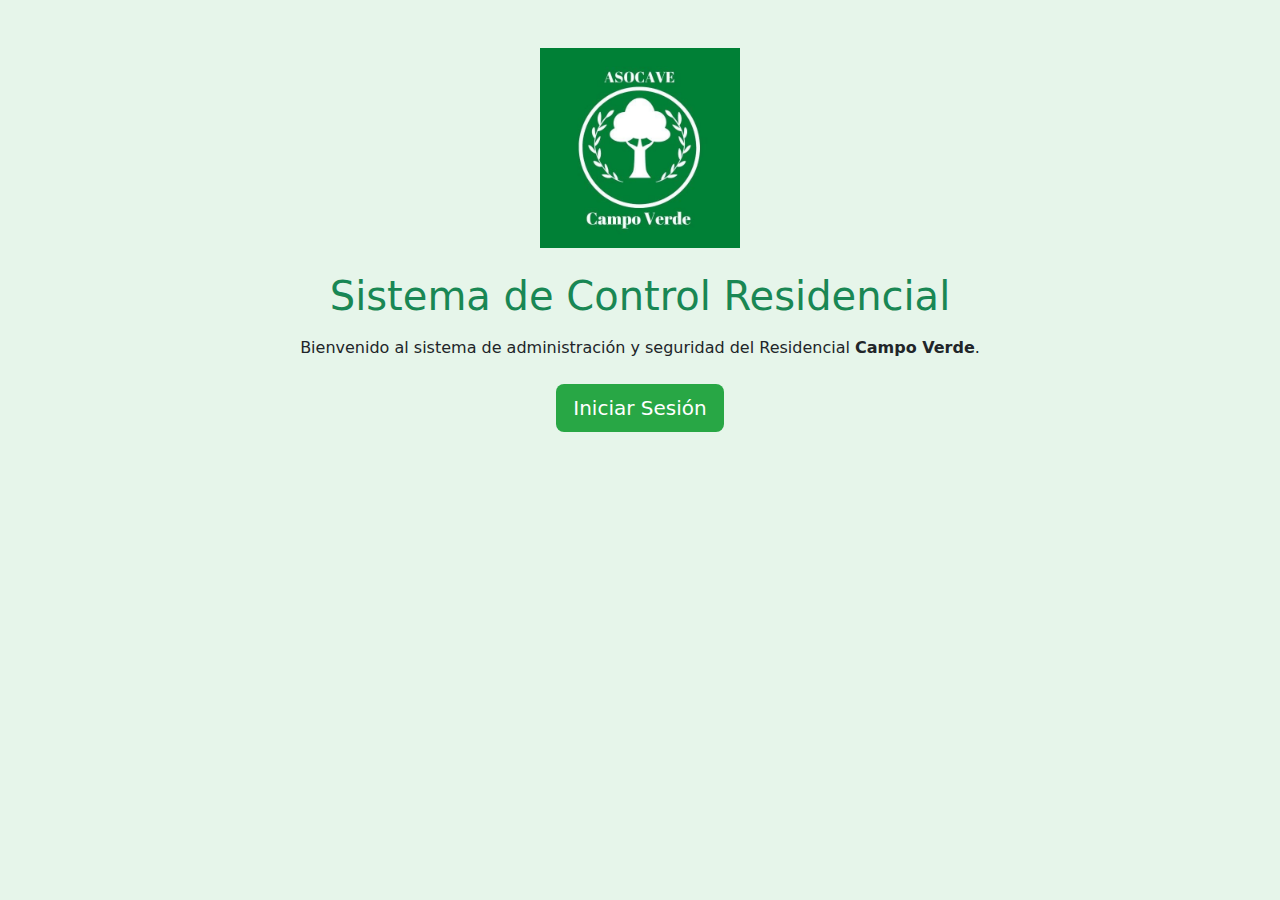
<file: index.html>
<!DOCTYPE html>
<html lang="es">
<head>
  <meta charset="UTF-8" />
  <meta name="viewport" content="width=device-width, initial-scale=1" />
  <title>Campo Verde - Bienvenido</title>
  <link href="https://cdn.jsdelivr.net/npm/bootstrap@5.3.3/dist/css/bootstrap.min.css" rel="stylesheet" />
  <script src="https://cdn.jsdelivr.net/npm/bootstrap@5.3.3/dist/js/bootstrap.bundle.min.js"></script>
  <link rel="stylesheet" href="css/style.css" />
</head>
<body>
  <div class="container text-center mt-5">
    <img src="images/logo.jpg" alt="Logo Campo Verde" class="img-fluid mb-4" style="max-width: 200px;">
    <h1 class="text-success mb-3">Sistema de Control Residencial</h1>
    <p class="mb-4">Bienvenido al sistema de administración y seguridad del Residencial <strong>Campo Verde</strong>.</p>
    <a href="login.html" class="btn btn-green btn-lg">Iniciar Sesión</a>
  </div>
</body>
</html>
</file>
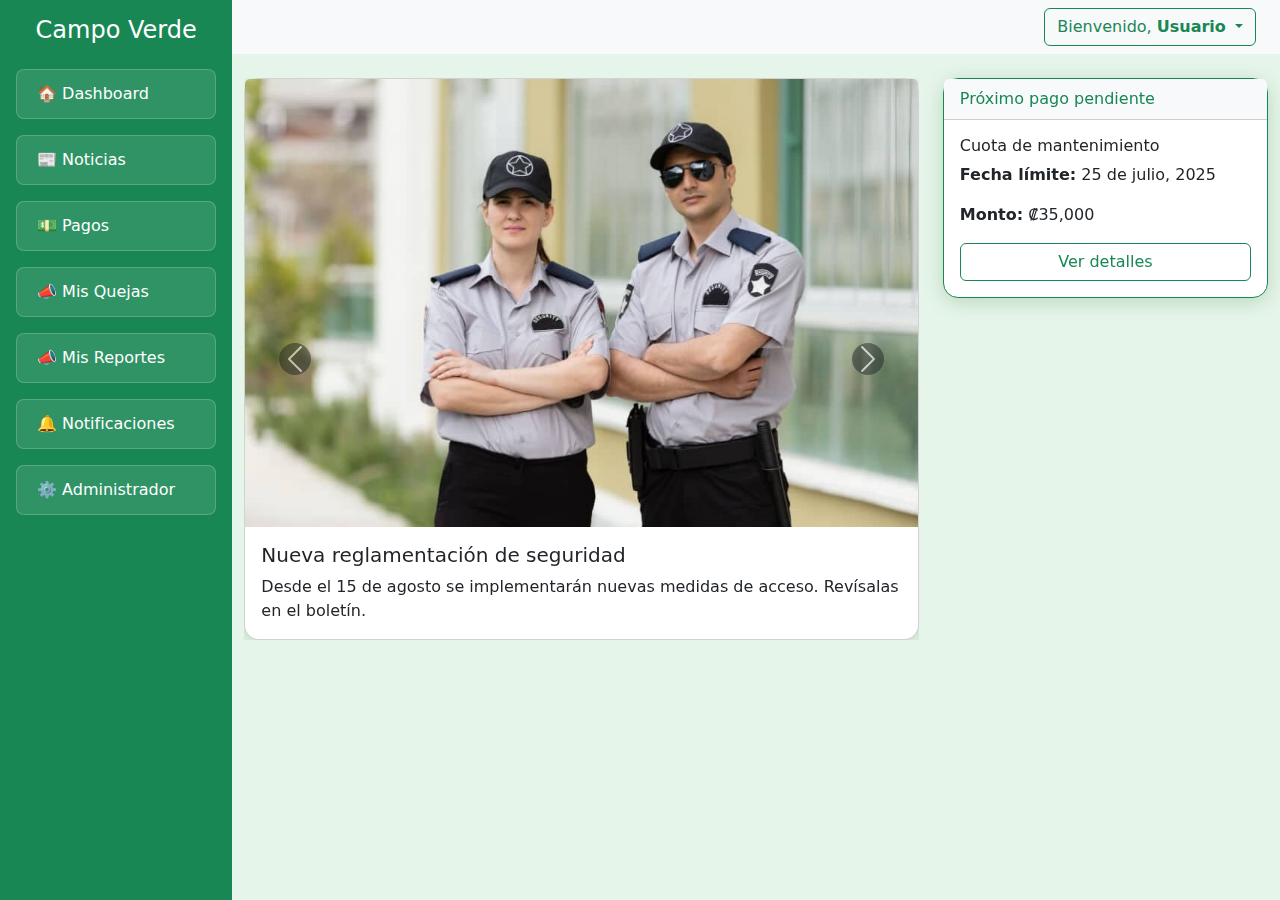
<file: dashboard.html>
<!DOCTYPE html>
<html lang="es">
<head>
  <meta charset="UTF-8" />
  <meta name="viewport" content="width=device-width, initial-scale=1" />
  <title>Dashboard - Campo Verde</title>
  <link href="https://cdn.jsdelivr.net/npm/bootstrap@5.3.3/dist/css/bootstrap.min.css" rel="stylesheet" />
  <script src="https://cdn.jsdelivr.net/npm/bootstrap@5.3.3/dist/js/bootstrap.bundle.min.js"></script>
  <link rel="stylesheet" href="css/style.css" />
</head>

<body>
  <div class="d-flex">
    <!-- Sidebar -->
    <nav class="bg-success text-white p-3 min-vh-100" style="width: 250px;">
      <h4 class="mb-4 text-center">Campo Verde</h4>
      <ul class="nav flex-column">
        <li class="nav-item"><a href="dashboard.html" class="nav-link text-white activo">🏠 Dashboard</a></li>
        <li class="nav-item"><a href="noticias.html" class="nav-link text-white">📰 Noticias</a></li>
        <li class="nav-item"><a href="pagos.html" class="nav-link text-white">💵 Pagos</a></li>
        <li class="nav-item"><a href="quejas.html" class="nav-link text-white">📣 Mis Quejas</a></li>
        <li class="nav-item"><a href="quejas.html" class="nav-link text-white">📣 Mis Reportes</a></li>
        <li class="nav-item"><a href="notificaciones.html" class="nav-link text-white">🔔 Notificaciones</a></li>

        <li class="nav-item">
          <a id="adminToggle" class="nav-link text-white" data-bs-toggle="collapse" href="#adminMenu" role="button" aria-expanded="false" aria-controls="adminMenu">
            ⚙️ Administrador
          </a>
          <div class="collapse" id="adminMenu">
            <ul class="nav flex-column ms-3 mt-2">
              <li class="nav-item"><a href="usuarios.html" class="nav-link text-white">👤 Gestión de Usuarios</a></li>
              <li class="nav-item"><a href="quejas_admin.html" class="nav-link text-white">📣 Ver Quejas</a></li>
              <li class="nav-item"><a href="reportes_admin.html" class="nav-link text-white">📋 Ver Reportes</a></li>
              <li class="nav-item"><a href="pagos_admin.html" class="nav-link text-white">🧍‍♂️💵 Pagos Usuarios</a></li>
            </ul>
          </div>
        </li>
      </ul>
    </nav>

    <!-- Contenedor derecho -->
    <div class="flex-grow-1">
      <!-- Topbar -->
      <nav class="navbar navbar-expand-lg navbar-light bg-light justify-content-end px-4">
        <div class="dropdown">
          <a class="btn btn-outline-success dropdown-toggle" href="#" role="button" data-bs-toggle="dropdown">
            Bienvenido, <strong data-user-name>Usuario</strong>
          </a>
          <ul class="dropdown-menu dropdown-menu-end">
            <li><a class="dropdown-item" href="#">Ajustes</a></li>
            <li><hr class="dropdown-divider"></li>
            <!-- Cierra sesión real en backend -->
            <li><a class="dropdown-item" href="#" id="logoutBtn">Cerrar sesión</a></li>
          </ul>
        </div>
      </nav>

      <!-- Contenido -->
      <div class="container mt-4">
        <div class="row">
          <div class="col-md-8 mb-4">
            <div id="carruselNoticias" class="carousel slide" data-bs-ride="carousel">
              <div class="carousel-inner">
                <div class="carousel-item active">
                  <div class="card">
                    <img src="images/noticia1.jpg" class="card-img-top" alt="Seguridad">
                    <div class="card-body">
                      <h5 class="card-title">Nueva reglamentación de seguridad</h5>
                      <p class="card-text">Desde el 15 de agosto se implementarán nuevas medidas de acceso. Revísalas en el boletín.</p>
                    </div>
                  </div>
                </div>

                <div class="carousel-item">
                  <div class="card">
                    <img src="images/noticia2.jpg" class="card-img-top" alt="Actividad comunitaria">
                    <div class="card-body">
                      <h5 class="card-title">Actividad comunitaria</h5>
                      <p class="card-text">Este sábado habrá jornada de limpieza y siembra de árboles. ¡Participa con tu familia!</p>
                    </div>
                  </div>
                </div>

                <div class="carousel-item">
                  <div class="card">
                    <img src="images/noticia3.jpg" class="card-img-top" alt="Cámaras">
                    <div class="card-body">
                      <h5 class="card-title">Revisión de cámaras</h5>
                      <p class="card-text">Esta semana se realizará mantenimiento a todas las cámaras del residencial.</p>
                    </div>
                  </div>
                </div>
              </div>

              <button class="carousel-control-prev" type="button" data-bs-target="#carruselNoticias" data-bs-slide="prev">
                <span class="carousel-control-prev-icon bg-dark rounded-circle" aria-hidden="true"></span>
              </button>
              <button class="carousel-control-next" type="button" data-bs-target="#carruselNoticias" data-bs-slide="next">
                <span class="carousel-control-next-icon bg-dark rounded-circle" aria-hidden="true"></span>
              </button>
            </div>
          </div>

          <div class="col-md-4 mb-4">
            <div class="card border-success">
              <div class="card-header bg-light text-success">
                Próximo pago pendiente
              </div>
              <div class="card-body">
                <h6 class="card-title">Cuota de mantenimiento</h6>
                <p class="card-text"><strong>Fecha límite:</strong> 25 de julio, 2025</p>
                <p class="card-text"><strong>Monto:</strong> ₡35,000</p>
                <a href="pagos.html" class="btn btn-outline-success w-100">Ver detalles</a>
              </div>
            </div>
          </div>
        </div>
      </div><!-- /.container -->
    </div><!-- /.flex-grow-1 -->
  </div><!-- /.d-flex -->

  <!-- auth -->
  <script src="js/script_auth.js"></script>
  <script>
    // Cualquier usuario logueado (admin o user) puede entrar al dashboard
    authGuard();
  </script>
</body>
</html>
</file>
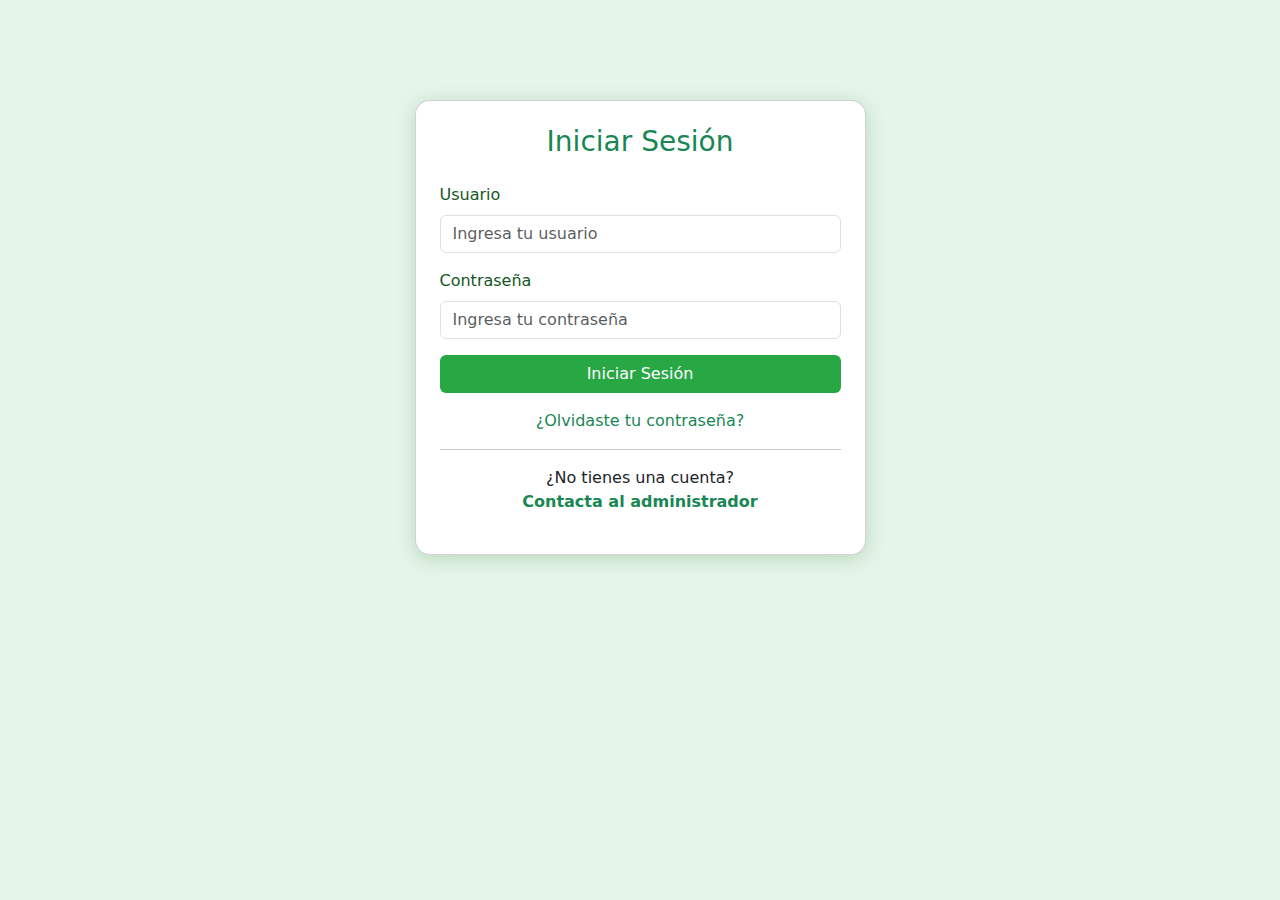
<file: login.html>
<!-- login.html -->
<!DOCTYPE html>
<html lang="es">
<head>
  <meta charset="UTF-8" />
  <meta name="viewport" content="width=device-width, initial-scale=1" />
  <title>Login - Campo Verde</title>
  <link href="https://cdn.jsdelivr.net/npm/bootstrap@5.3.3/dist/css/bootstrap.min.css" rel="stylesheet" />
  <script src="https://cdn.jsdelivr.net/npm/bootstrap@5.3.3/dist/js/bootstrap.bundle.min.js"></script>
  <link rel="stylesheet" href="css/style.css" />
</head>
<body>
  <div class="container login-container">
    <div class="row justify-content-center">
      <div class="col-md-6 col-lg-5">
        <div class="card p-4">
          <h3 class="text-center text-success mb-4">Iniciar Sesión</h3>
          <form>
            <div class="mb-3">
              <label for="usuario" class="form-label">Usuario</label>
              <input type="text" class="form-control" id="usuario" placeholder="Ingresa tu usuario">
            </div>
            <div class="mb-3">
              <label for="contrasena" class="form-label">Contraseña</label>
              <input type="password" class="form-control" id="contrasena" placeholder="Ingresa tu contraseña">
            </div>
            <div class="d-grid gap-2">
              <a href="dashboard.html" class="btn btn-green">Iniciar Sesión</a>
            </div>
            <div class="text-center mt-3">
              <a href="recuperar.html" class="text-decoration-none text-success">¿Olvidaste tu contraseña?</a>
            </div>
          </form>
          <hr>
          <div class="text-center">
            <p class="mb-0">¿No tienes una cuenta?</p>
            <p><strong><a href="mailto:admin@ejemplo.com" class="text-success text-decoration-none">Contacta al administrador</a></strong></p>
          </div>
        </div>
      </div>
    </div>
  </div>
</body>
</html>
</file>
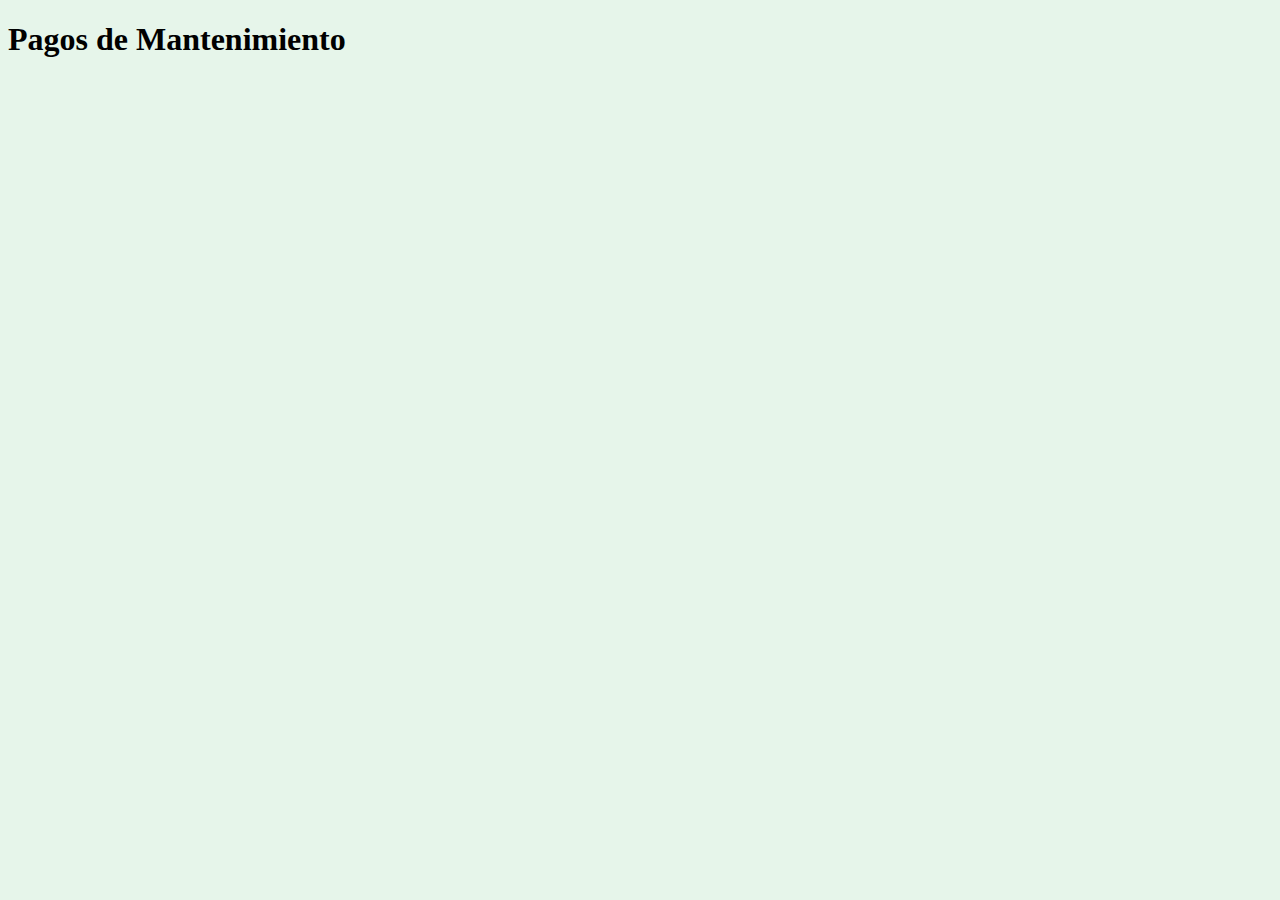
<file: pagos.html>
<!DOCTYPE html>
<html lang="es">
<head>
  <meta charset="UTF-8">
  <title>Pagos | Campo Verde</title>
  <link rel="stylesheet" href="css/style.css">
</head>
<body>
  <div class="row">
    <nav class="sidebar">
      <!-- mismo sidebar -->
    </nav>
    <main class="main container">
      <header><h1>Pagos de Mantenimiento</h1></header>
    </main>
  </div>
</body>
</html>
</file>
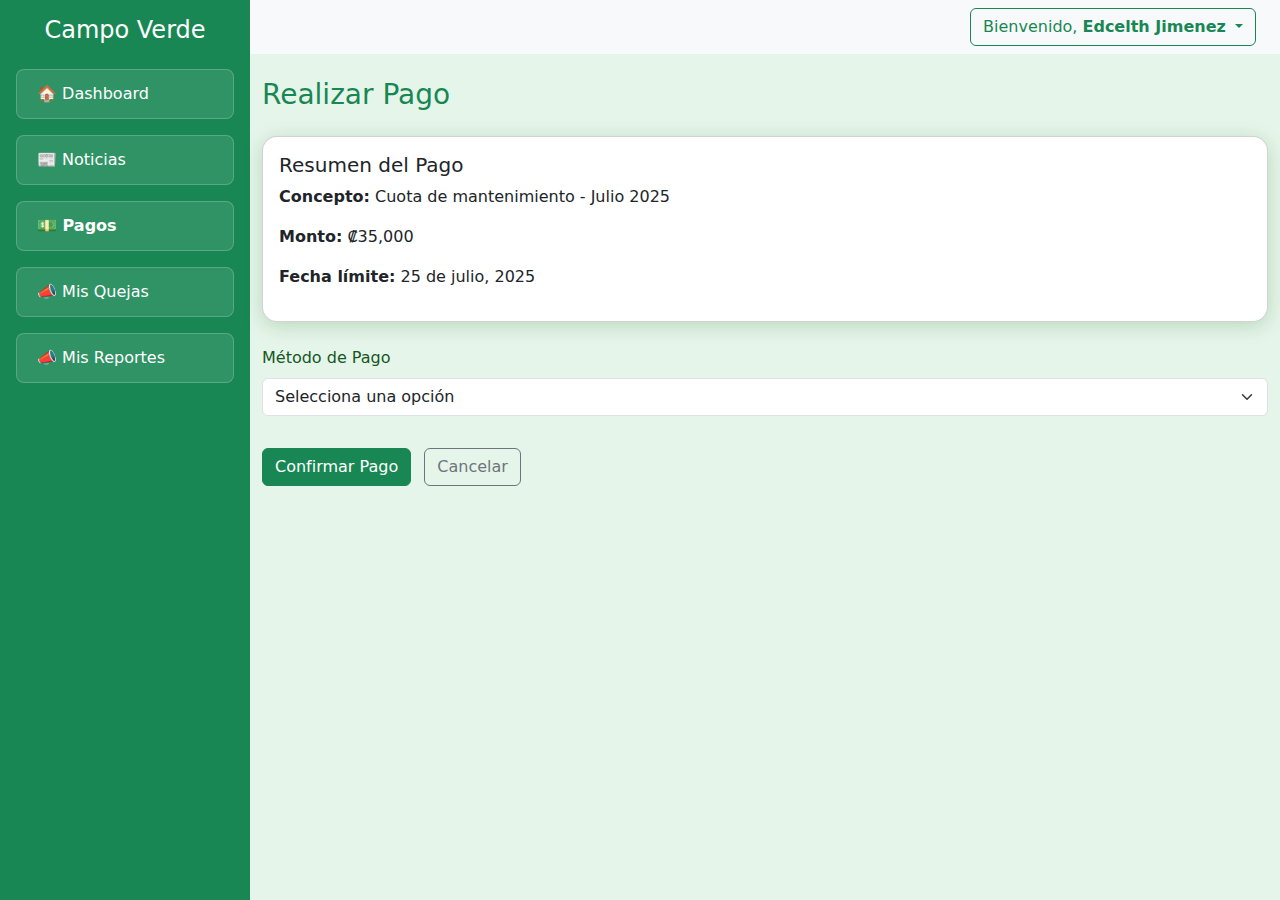
<file: realizar_pago.html>
<!DOCTYPE html>
<html lang="es">
<head>
  <meta charset="UTF-8">
  <meta name="viewport" content="width=device-width, initial-scale=1">
  <title>Realizar Pago | Campo Verde</title>
  <link href="https://cdn.jsdelivr.net/npm/bootstrap@5.3.3/dist/css/bootstrap.min.css" rel="stylesheet">
  <script src="https://cdn.jsdelivr.net/npm/bootstrap@5.3.3/dist/js/bootstrap.bundle.min.js"></script>
  <link rel="stylesheet" href="css/style.css">
  <script src="js/script_realizar_pago.js"></script>
</head>
<body>
  <div class="d-flex">
    <nav class="bg-success text-white p-3 min-vh-100" style="width: 250px;">
      <h4 class="mb-4 text-center">Campo Verde</h4>
      <ul class="nav flex-column">
        <li class="nav-item"><a href="dashboard.html" class="nav-link text-white">🏠 Dashboard</a></li>
        <li class="nav-item"><a href="noticias.html" class="nav-link text-white">📰 Noticias</a></li>
        <li class="nav-item"><a href="pagos.html" class="nav-link text-white fw-bold">💵 Pagos</a></li>
        <li class="nav-item"><a href="quejas.html" class="nav-link text-white">📣 Mis Quejas</a></li>
        <li class="nav-item"><a href="reportes.html" class="nav-link text-white">📣 Mis Reportes</a></li>
      </ul>
    </nav>

    <div class="flex-grow-1">
      <nav class="navbar navbar-expand-lg navbar-light bg-light justify-content-end px-4">
        <div class="dropdown">
          <a class="btn btn-outline-success dropdown-toggle" href="#" role="button" data-bs-toggle="dropdown">
            Bienvenido, <strong>Edcelth Jimenez</strong>
          </a>
          <ul class="dropdown-menu dropdown-menu-end">
            <li><a class="dropdown-item" href="#">Ajustes</a></li>
            <li><hr class="dropdown-divider" /></li>
            <li><a class="dropdown-item" href="index.html">Cerrar sesión</a></li>
          </ul>
        </div>
      </nav>

      <div class="container mt-4">
        <h3 class="text-success mb-4">Realizar Pago</h3>

        <div class="card mb-4">
          <div class="card-body">
            <h5 class="card-title">Resumen del Pago</h5>
            <p><strong>Concepto:</strong> Cuota de mantenimiento - Julio 2025</p>
            <p><strong>Monto:</strong> ₡35,000</p>
            <p><strong>Fecha límite:</strong> 25 de julio, 2025</p>
          </div>
        </div>

        <form>
          <div class="mb-3">
            <label for="metodoPago" class="form-label">Método de Pago</label>
            <select class="form-select" id="metodoPago" required>
              <option value="">Selecciona una opción</option>
              <option value="tarjeta">Tarjeta de crédito/débito</option>
              <option value="transferencia">Transferencia bancaria</option>
              <option value="sinpe">SINPE Móvil</option>
            </select>
          </div>

          <div id="seccionTarjeta" style="display: none;">
            <div class="mb-3">
              <label for="numTarjeta" class="form-label">Número de tarjeta</label>
              <input type="text" class="form-control" id="numTarjeta" placeholder="#### #### #### ####">
            </div>
            <div class="row">
              <div class="col-md-6 mb-3">
                <label for="fechaVenc" class="form-label">Fecha de vencimiento</label>
                <input type="text" class="form-control" id="fechaVenc" placeholder="MM/AA">
              </div>
              <div class="col-md-6 mb-3">
                <label for="cvv" class="form-label">CVV</label>
                <input type="text" class="form-control" id="cvv" placeholder="123">
              </div>
            </div>
          </div>

          <button type="submit" class="btn btn-success mt-3">Confirmar Pago</button>
          <a href="pagos.html" class="btn btn-outline-secondary mt-3 ms-2">Cancelar</a>
        </form>
      </div>
    </div>
  </div>

</body>
</html>
</file>
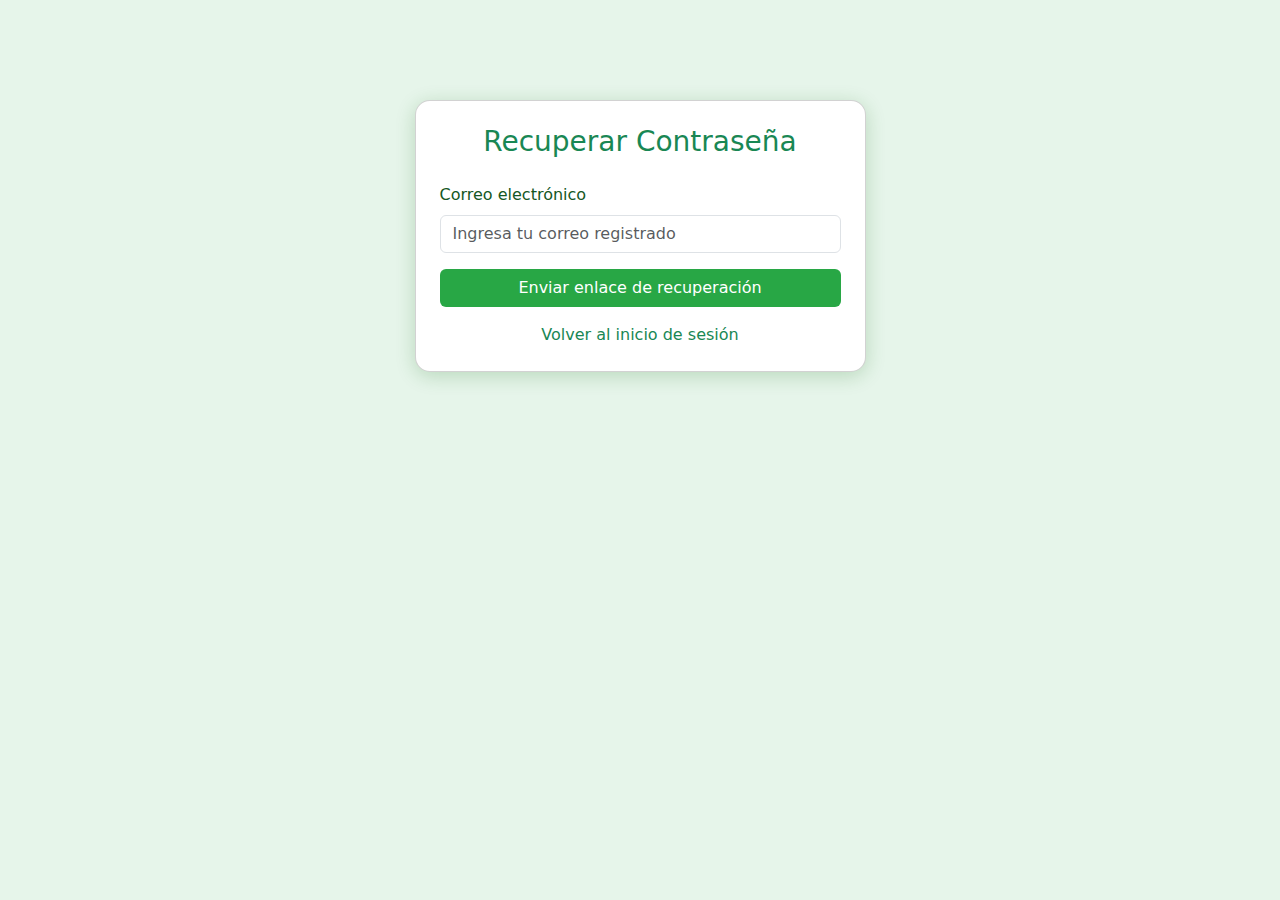
<file: recuperar.html>
<!DOCTYPE html>
<html lang="es">
<head>
  <meta charset="UTF-8" />
  <meta name="viewport" content="width=device-width, initial-scale=1" />
  <title>Recuperar Contraseña</title>
  <link href="https://cdn.jsdelivr.net/npm/bootstrap@5.3.3/dist/css/bootstrap.min.css" rel="stylesheet" />
  <script src="https://cdn.jsdelivr.net/npm/bootstrap@5.3.3/dist/js/bootstrap.bundle.min.js"></script>
  <link rel="stylesheet" href="css/style.css" />
</head>
<body>
  <div class="container login-container">
    <div class="row justify-content-center">
      <div class="col-md-6 col-lg-5">
        <div class="card p-4">
          <h3 class="text-center text-success mb-4">Recuperar Contraseña</h3>
          <form>
            <div class="mb-3">
              <label for="correo" class="form-label">Correo electrónico</label>
              <input type="email" class="form-control" id="correo" placeholder="Ingresa tu correo registrado">
            </div>
            <div class="d-grid gap-2">
              <button type="submit" class="btn btn-green">Enviar enlace de recuperación</button>
            </div>
            <div class="text-center mt-3">
              <a href="login.html" class="text-decoration-none text-success">Volver al inicio de sesión</a>
            </div>
          </form>
        </div>
      </div>
    </div>
  </div>
</body>
</html>
</file>
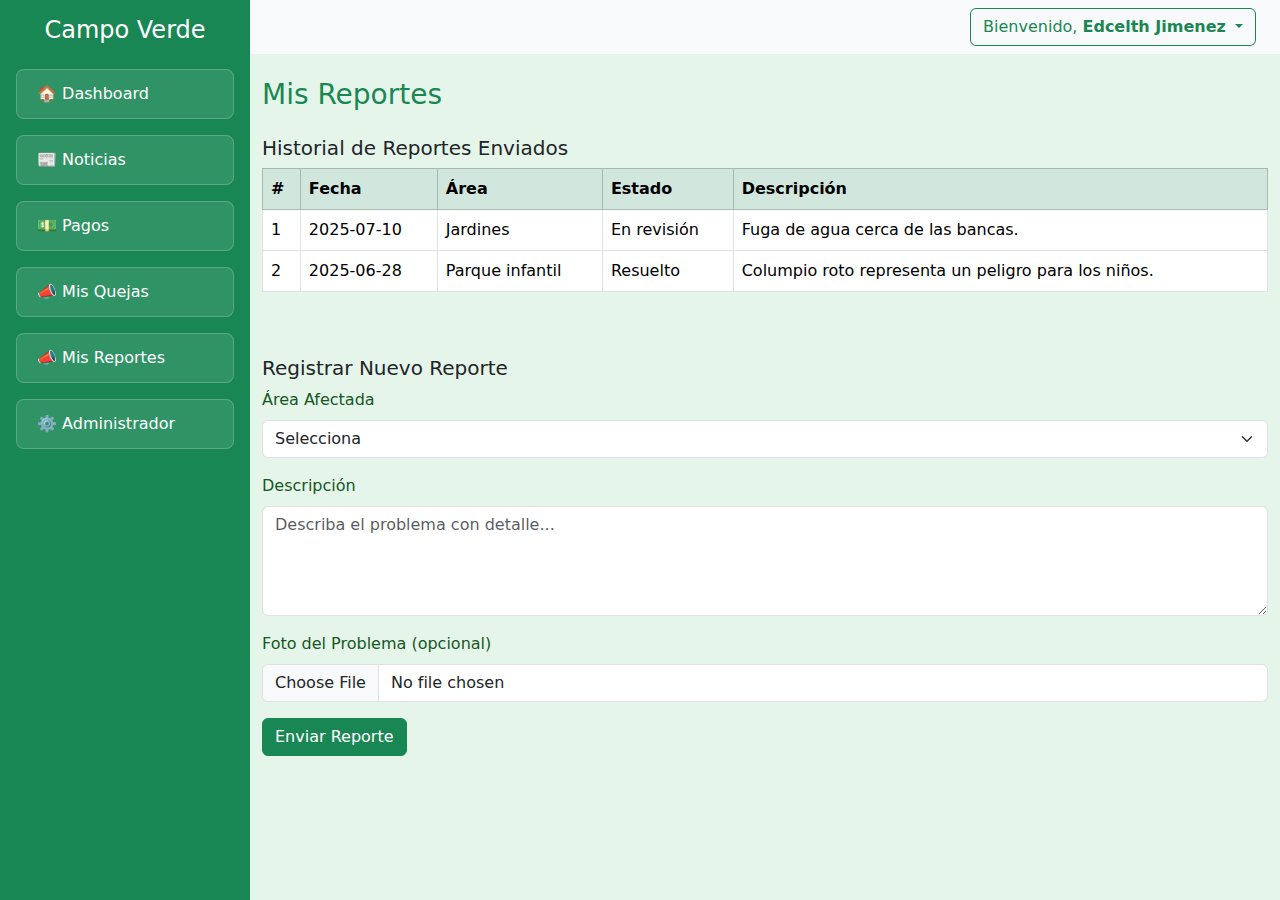
<file: reportes.html>
<!DOCTYPE html>
<html lang="es">
<head>
  <meta charset="UTF-8" />
  <meta name="viewport" content="width=device-width, initial-scale=1" />
  <title>Reportes - Campo Verde</title>
  <link href="https://cdn.jsdelivr.net/npm/bootstrap@5.3.3/dist/css/bootstrap.min.css" rel="stylesheet" />
  <script src="https://cdn.jsdelivr.net/npm/bootstrap@5.3.3/dist/js/bootstrap.bundle.min.js"></script>
  <link rel="stylesheet" href="css/style.css" />
</head>
<body>
  <div class="d-flex">
    <nav class="bg-success text-white p-3 min-vh-100" style="width: 250px;">
      <h4 class="mb-4 text-center">Campo Verde</h4>
      <ul class="nav flex-column">
        <li class="nav-item"><a href="dashboard.html" class="nav-link text-white">🏠 Dashboard</a></li>
        <li class="nav-item"><a href="noticias.html" class="nav-link text-white">📰 Noticias</a></li>
        <li class="nav-item"><a href="pagos.html" class="nav-link text-white">💵 Pagos</a></li>
        <li class="nav-item"><a href="quejas.html" class="nav-link text-white">📣 Mis Quejas</a></li>
        <li class="nav-item"><a href="reportes.html" class="nav-link text-white activo">📣 Mis Reportes</a></li>

        
        <li class="nav-item">
          <a class="nav-link text-white" data-bs-toggle="collapse" href="#adminMenu" role="button" aria-expanded="false" aria-controls="adminMenu">
            ⚙️ Administrador
          </a>
          <div class="collapse" id="adminMenu">
            <ul class="nav flex-column ms-3 mt-2">
              <li class="nav-item"><a href="usuarios.html" class="nav-link text-white">👤 Gestión de Usuarios</a></li>
              <li class="nav-item"><a href="quejas_admin.html" class="nav-link text-white">📣 Ver Quejas</a></li>
              <li class="nav-item"><a href="reportes_admin.html" class="nav-link text-white">📋 Ver Reportes</a></li>
              <li class="nav-item"><a href="pagos_admin.html" class="nav-link text-white">🧍‍♂️💵 Pagos Usuarios</a></li>
            </ul>
          </div>
        </li>
      </ul>
    </nav>

    <div class="flex-grow-1">
      <nav class="navbar navbar-expand-lg navbar-light bg-light justify-content-end px-4">
        <div class="dropdown">
          <a class="btn btn-outline-success dropdown-toggle" href="#" role="button" data-bs-toggle="dropdown">
            Bienvenido, <strong>Edcelth Jimenez</strong>
          </a>
          <ul class="dropdown-menu dropdown-menu-end">
            <li><a class="dropdown-item" href="#">Ajustes</a></li>
            <li><hr class="dropdown-divider" /></li>
            <li><a class="dropdown-item" href="inicio.html">Cerrar sesión</a></li>
          </ul>
        </div>
      </nav>

      <div class="container mt-4">
        <h3 class="text-success mb-4">Mis Reportes</h3>

        <div class="mb-5">
          <h5>Historial de Reportes Enviados</h5>
          <div class="table-responsive">
            <table class="table table-bordered table-hover">
              <thead class="table-success">
                <tr>
                  <th>#</th>
                  <th>Fecha</th>
                  <th>Área</th>
                  <th>Estado</th>
                  <th>Descripción</th>
                </tr>
              </thead>
              <tbody>
                <tr>
                  <td>1</td>
                  <td>2025-07-10</td>
                  <td>Jardines</td>
                  <td>En revisión</td>
                  <td>Fuga de agua cerca de las bancas.</td>
                </tr>
                <tr>
                  <td>2</td>
                  <td>2025-06-28</td>
                  <td>Parque infantil</td>
                  <td>Resuelto</td>
                  <td>Columpio roto representa un peligro para los niños.</td>
                </tr>
              </tbody>
            </table>
          </div>
        </div>
        
        <div class="mb-5">
          <h5>Registrar Nuevo Reporte</h5>
          <form action="/api/reportes" method="post" enctype="multipart/form-data">
            <div class="mb-3">
              <label for="area" class="form-label">Área Afectada</label>
              <select class="form-select" id="area" name="area" required>
                <option value="">Selecciona</option>
                <option value="jardines">Jardines</option>
                <option value="parque infantil">Parque Infantil</option>
                <option value="gimnasio">Gimnasio</option>
                <option value="zonas comunes">Zonas Comunes</option>
              </select>
            </div>
            <div class="mb-3">
              <label for="descripcion" class="form-label">Descripción</label>
              <textarea class="form-control" id="descripcion" name="descripcion" rows="4" placeholder="Describa el problema con detalle..." required></textarea>
            </div>
            <div class="mb-3">
              <label for="foto" class="form-label">Foto del Problema (opcional)</label>
              <input type="file" class="form-control" id="foto" name="foto" accept="image/*">
            </div>
            <button type="submit" class="btn btn-success">Enviar Reporte</button>
          </form>
        </div>
      </div>
    </div>
  </div>
</body>
</html>
</file>
<file: css/style.css>
body {
  background-color: #e6f5ea;
}

.login-container {
  margin-top: 100px;
}

.card {
  border-radius: 15px;
  box-shadow: 0 4px 20px rgba(0, 100, 0, 0.2);
}

.btn-green {
  background-color: #28a745;
  color: white;
}

.btn-green:hover {
  background-color: #218838;
}

.form-label {
  color: #155724;
}

.form-control:focus {
  border-color: #28a745;
  box-shadow: 0 0 0 0.2rem rgba(40, 167, 69, 0.25);
}

/* Sidebar estilizado */
nav ul.nav li {
  margin-bottom: 1rem;
}

nav ul.nav li a {
  transition: background-color 0.2s ease, box-shadow 0.2s;
  border-radius: 8px;
  padding: 12px 20px;
  display: block;
  background-color: rgba(255, 255, 255, 0.1);
  border: 1px solid rgba(255, 255, 255, 0.2);
}

nav ul.nav li a:hover {
  background-color: #34c759;
  color: white;
  box-shadow: 0 2px 8px rgba(0, 0, 0, 0.1);
  text-decoration: none;
  border-color: #a72828;
}
</file>
